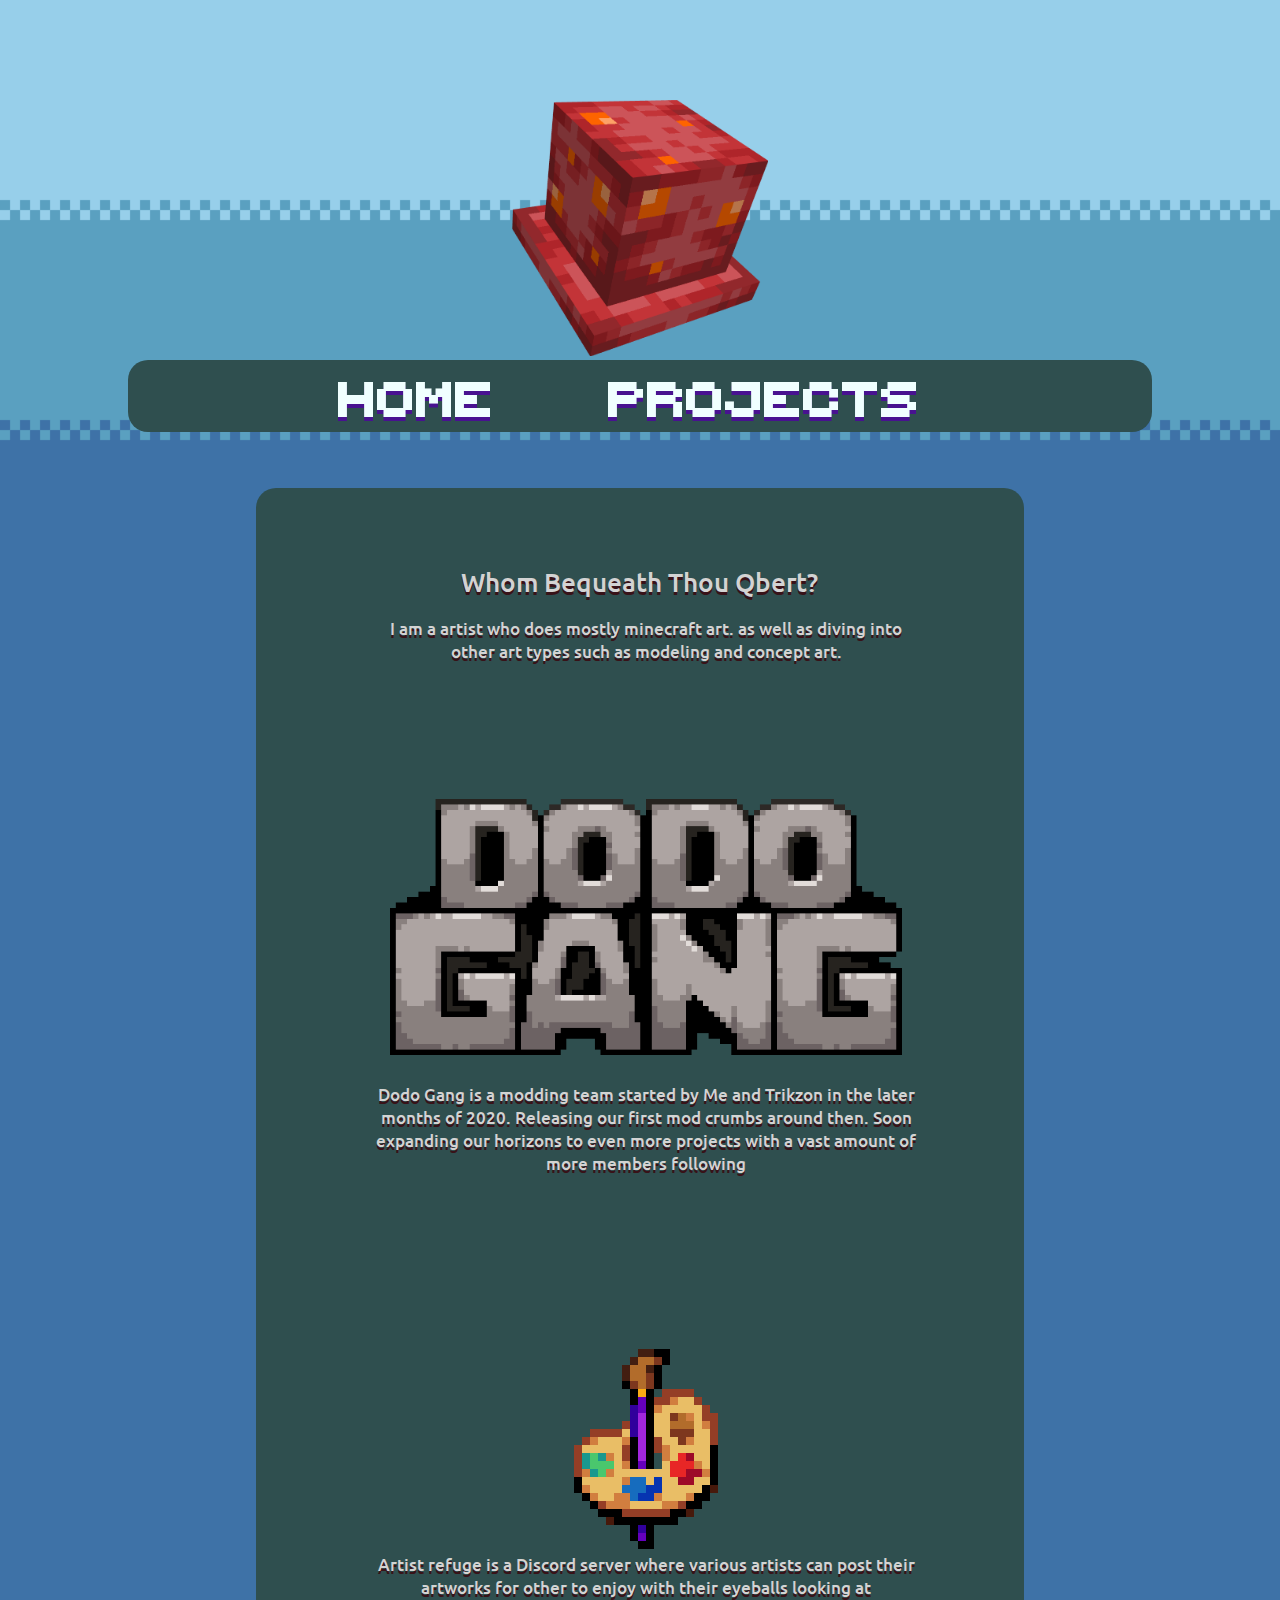
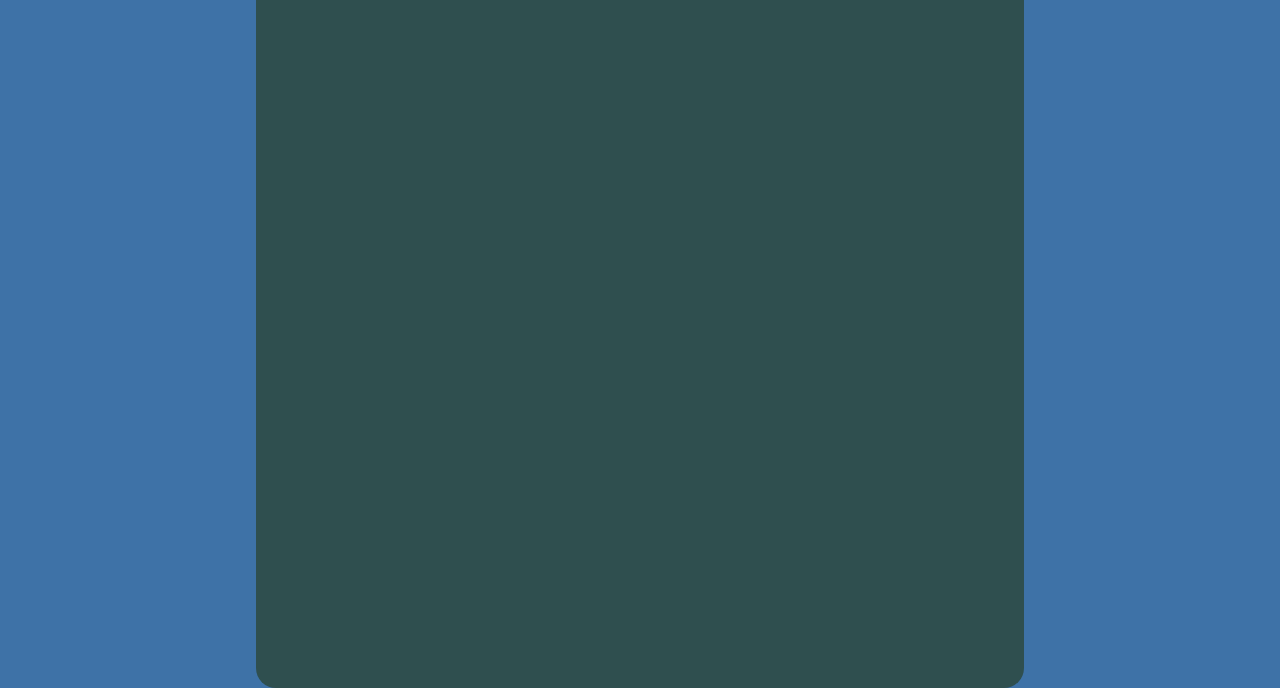
<file: index.html>
<!DOCTYPE html>
<html>
<head>
<title>Dodo Gang</title>
<link rel = "stylesheet" href="styles.css">
    <link rel="icon" href="assets/pagemain/haticon.png">
    <meta property="og:type" content="website">
    <meta property="og:title" content="Qbert's Workshop" />
    <meta property="og:description" content="The Home of the man" />
    <meta property="og:url" content="https://youtu.be/dQw4w9WgXcQ" />
    <meta property="og:image" content="assets/pagemain/3dhaticon.png" />
</head>
<script src="https://ajax.googleapis.com/ajax/libs/jquery/2.1.1/jquery.min.js"></script>
<script> 
    $(function(){
        $(".resource_header").load("header.html"); 
    });
</script>
<body>
<div class="resource_header">
</div>
<div class="sidebar"></div>
<div class="mainbar">
<div>     
<center>
<div class=blog>    
<div class=home-container>
<p3>
Whom Bequeath Thou Qbert?
</p3>
    <br>
   <div class="hometext">
       <p1>
       I am a artist who does mostly minecraft art. as well as diving into other art types such as modeling and concept art.
       </p1>
<br>
<br>
<br>
<p1>
<a href="https://dodogang.net"> 
        <img src="assets/pagemain/dodos.png" class="titlewide" alt="Crimson hat">
</a>           
<br>
<br>
 Dodo Gang is a modding team started by Me and Trikzon in the later months of 2020. Releasing our first mod crumbs around then. Soon expanding our horizons to even more projects with a vast amount of more members following
 </p1>
<br>
<br>
<a href="https://discord.gg/2Q9SGEd"> 
        <img src="assets/pagemain/ArtistsRefugeIcon.gif" class="title" alt="Crimson hat">
</a>
<br>
       <p1>
       Artist refuge is a Discord server where various artists can post their artworks for other to enjoy with their eyeballs looking at
       </p1>
</div>
</div>
</div>    
</center>
</div>
<div class="leftSide">
</div>
</div>
</body>
</html>
</file>
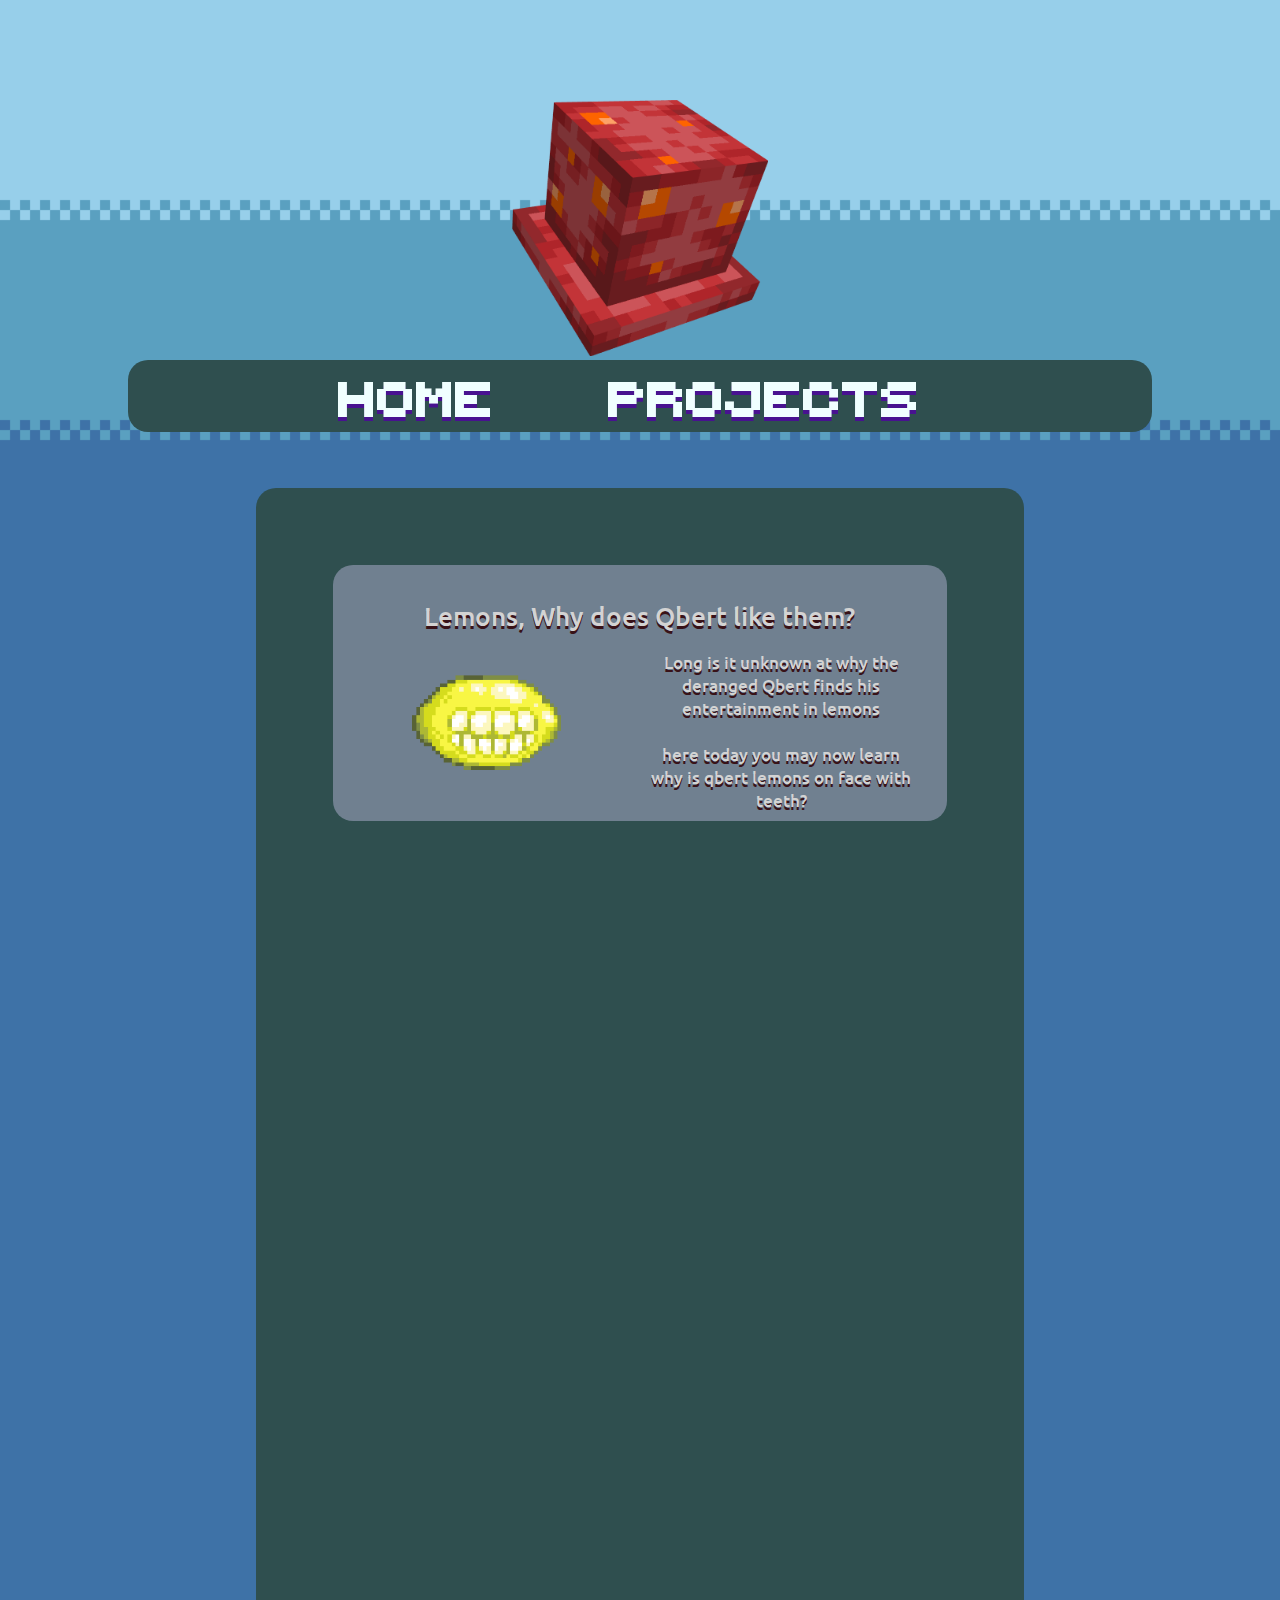
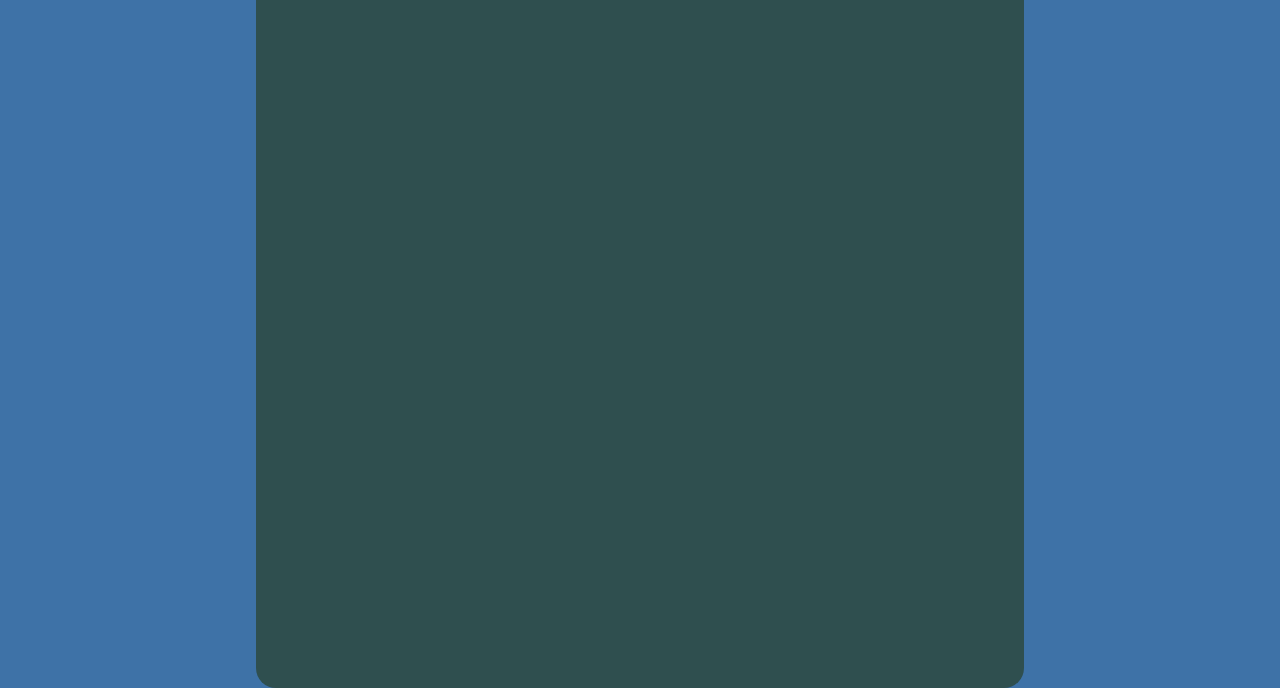
<file: blog.html>
<!DOCTYPE html>
<html>
<head>
<title>Dodo Gang</title>
<link rel = "stylesheet" href="styles.css">
<link rel="icon" href="assets/pagemain/haticon.png">
    <meta property="og:type" content="website">
    <meta property="og:title" content="Qbert's Workshop" />
    <meta property="og:description" content="The Home of the man" />
    <meta property="og:url" content="https://youtu.be/dQw4w9WgXcQ" />
    <meta property="og:image" content="assets/pagemain/3dhaticon.png" />
</head>
<script src="https://ajax.googleapis.com/ajax/libs/jquery/2.1.1/jquery.min.js"></script>
<script> 
    $(function(){
        $(".resource_header").load("header.html"); 
    });
</script>
<body>
<div class="resource_header">
</div>
<div class="sidebar"></div>
<div class="mainbar">
<div>     
<center>
<div class=blog>    
<div class=blog-container>
<p3>
<br>
Lemons, Why does Qbert like them?

</p3>
    <br>
   <div class="home">
                        <img class="home-image" src="assets/blogs/tabs/blog1/lemonhead.png" alt="dodo">
                    </div>
                    <div class="home">
                        <p4>
Long is it unknown at why the deranged Qbert finds his entertainment in lemons
<br><br>
here today you may now learn why is qbert lemons on face with teeth?
                        </p4>
                    </div>
</div>
</div>    
</center>
</div>
<div class="leftSide">
</div>
</div>
</body>
</html>
</file>
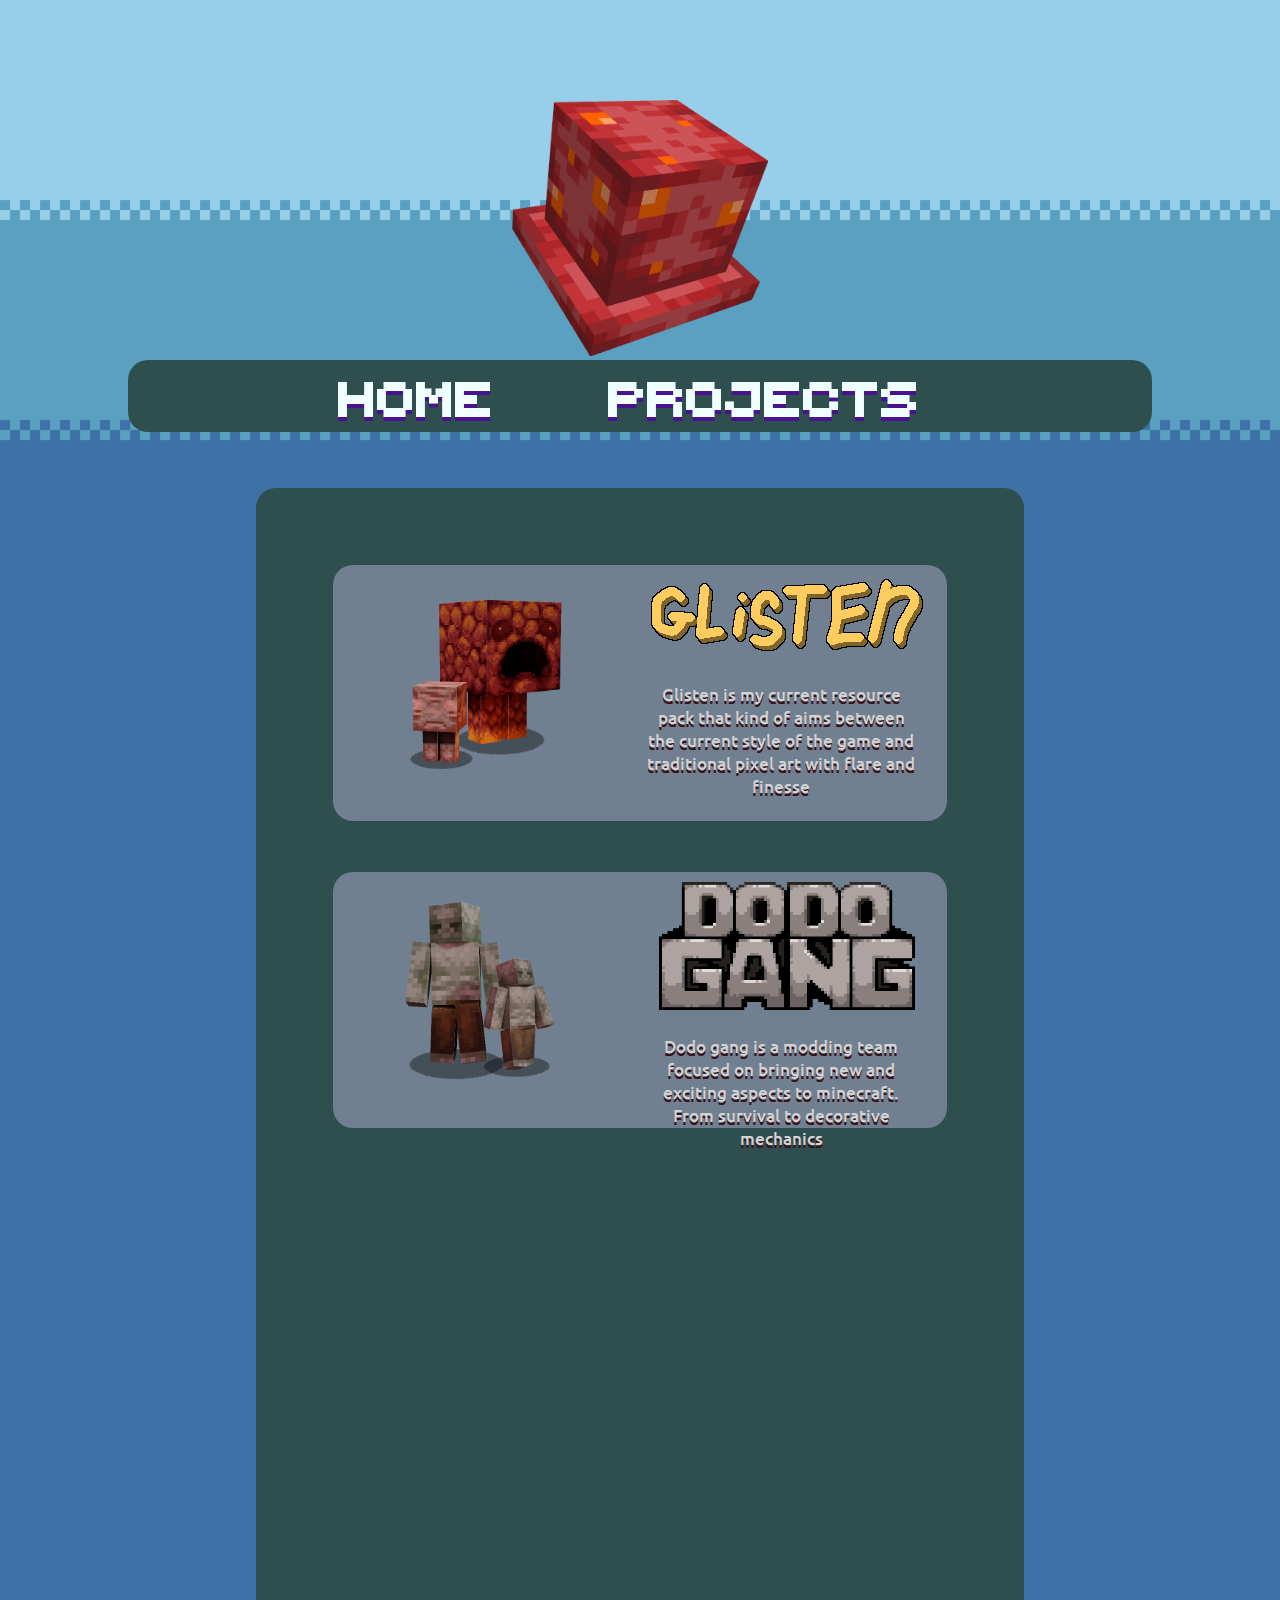
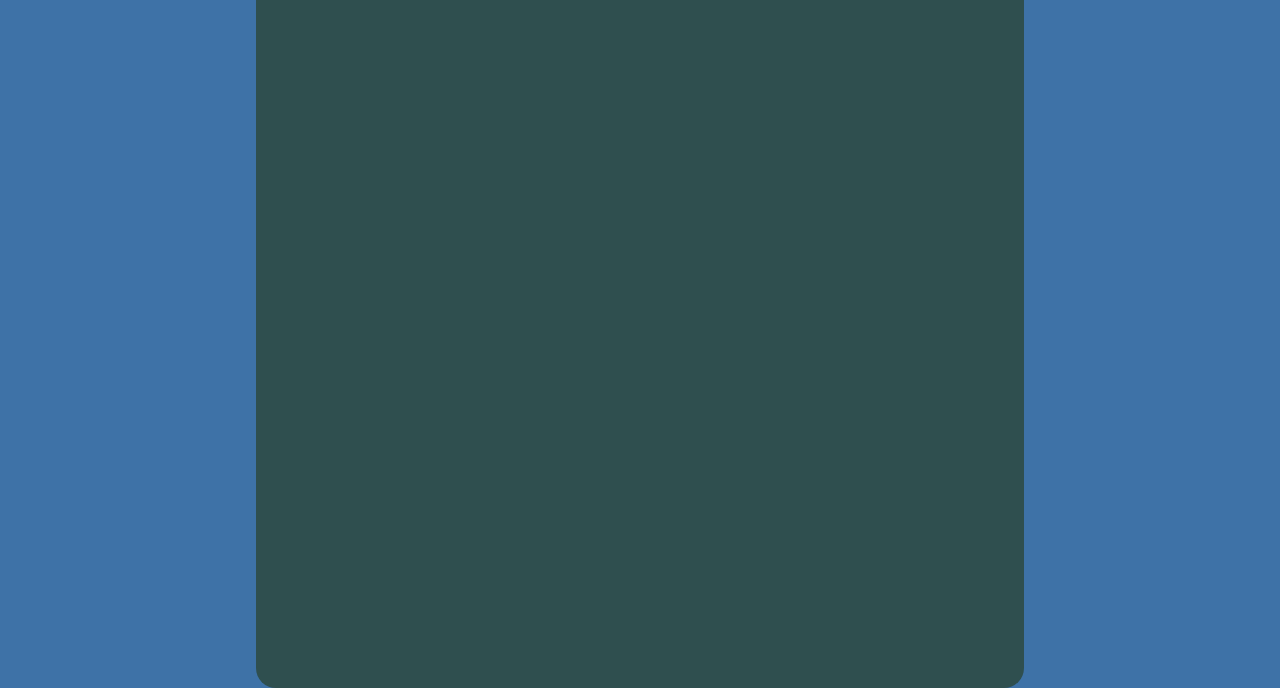
<file: projects.html>
<!DOCTYPE html>
<html>
<head>
<title>Dodo Gang</title>
<link rel = "stylesheet" href="styles.css">
    <link rel="icon" href="assets/pagemain/haticon.png">
    <meta property="og:type" content="website">
    <meta property="og:title" content="Qbert's Workshop" />
    <meta property="og:description" content="The Home of the man" />
    <meta property="og:url" content="https://youtu.be/dQw4w9WgXcQ" />
    <meta property="og:image" content="assets/pagemain/3dhaticon.png" />
</head>
<script src="https://ajax.googleapis.com/ajax/libs/jquery/2.1.1/jquery.min.js"></script>
<script> 
    $(function(){
        $(".resource_header").load("header.html"); 
    });
</script>
<body>
<div class="resource_header">
</div>
<div class="sidebar"></div>
<div class="mainbar">
<div>     
<center>
<div class=blog>    
<div class=project-container>
<p3>
<a href="https://www.curseforge.com/minecraft/texture-packs/glisten"> 
        <img src="assets/projects/glisten/tabs/glistenicon.png" class="titlelong" alt="Crimson hat">
    </a>
</p3>
   <div class="home">
  <a href="https://www.curseforge.com/minecraft/texture-packs/glisten"> 
                        <img class="home-image" src="assets/projects/glisten/tabs/striders.png" alt="dodo">
       </a>
                    </div>
                    <div class="home">
                        <p4>
Glisten is my current resource pack that kind of aims between the current style of the game and traditional pixel art with flare and finesse 
                        </p4>
                    </div>
</div>
    
</div>      
<div class=blog>
</div>
<div class=blog>    
<div class=project-container>
<p3>
<a href="https://www.curseforge.com/minecraft/texture-packs/glisten"> 
        <img src="assets/projects/dodogang/tabs/dodosicon.png" class="project-titlewide" alt="Crimson hat">
    </a>
</p3>
   <div class="home">
  <a href="https://www.curseforge.com/minecraft/texture-packs/glisten"> 
                        <img class="home-image" src="assets/projects/dodogang/tabs/bouncers.png" alt="dodo">
       </a>
                    </div>
                    <div class="home">
                        <p4>
Dodo gang is a modding team focused on bringing new and exciting aspects to minecraft. From survival to decorative mechanics
                        </p4>
                    </div>
</div>
    
</div>    
</center>
</div>
<div class="leftSide">
</div>
</div>
</body>
</html>
</file>
<file: styles.css>
body {
    margin:0;
  background-image: url('assets/pagemain/background.png');
  background-repeat: space ;
  background-attachment: fixed;  
  background-size: cover;
}
.centered {
  position: absolute;
  top: 50%;
  left: 50%;
  transform: translate(-50%, -30%);
}
.sidebar{
    background-size: 100%;
    height:100vh ; width:20% ; float:left;
}
.mainbar{
  background-color: darkslategray;
  background-size: 100%;
  height:200vh ; width:60% ; float:left;
  border-radius: 20px;
}
.mbtext{
    padding-top: 5vw;
}
.title{
    padding-top: 100px ;
    padding-bottom: vw ;
    height: 256px ; width: 256px;
}
.titlewide{
    padding-top: 100px ;
    padding-bottom: vw ;
    height: 256px ; width: 512px;
}
.project-titlewide{
    padding-top: 10px ;
    padding-bottom: vw ;
    height: 128px ; width: 256px;
}
.titlelong{
    padding-bottom: vw ;
    padding-right: vw ;
    padding-top: 1vw;
    height: 80px ; width: 272px;
}
@font-face {
    font-family: MINECRAFTSEVEN;
    src: url(fonts/Ubuntu-Medium.ttf);
}
p1{
    font-family: MINECRAFTSEVEN;
    color: lightgray;
    font-size: 1.3vw; 
    text-shadow: 0px 3px #381218; 
}
p2 {
    font-family: MINECRAFTFIVE-BOLD;
    color: lightgray;
    font-size: 50px; 
}
p3{
    font-family: MINECRAFTSEVEN;
    color: lightgray;
    font-size: 2vw; 
    text-shadow: 0px 3px #381218; 
}
p4{
    font-family: MINECRAFTSEVEN;
    color: lightgray;
    font-size: 1.3vw; 
    text-shadow: 0px 3px #381218; 
}
.sidebar1{
    height:100vh ; width:20% ; float:left;
}
@font-face {
    font-family: MINECRAFTFIVE-BOLD;
    src: url(fonts/MINECRAFTFIVE-BOLD.TTF);
}

.Titlebar{
    background-size: 100%;
    background-repeat: no-repeat;
    float: left ;
    width: 80% ;
    background-color: darkslategray;
    border-radius: 20px;
}
.titleside{
    float: left ;
    width: 10% ;
    height: 10vw
}
.center-image{
      display: block;
  margin-left: auto;
  margin-right: auto;
  width: 50%;
}
.mods-container .mod {
  background: #111;
  border-top-left-radius: 8px;
  border-top-right-radius: 8px;
  width: 300px;
  height: auto;
  padding: 0;
  margin: 10px;
}
.banner{
    text-decoration: none;
    color: azure;
    padding-right:5vw; 
    padding-left:3vw; 
    text-align: center;
}
.tab{
    background-image:url('images/select_bar.png')
    float: left ;
    width: 80% ;
    height: 8vw
}
a{
      text-shadow: 0px 4px #481290;
}
.blog-container{
  background-color: slategray;
  background-size: contain;
  float: left ;
  width: 48vw ;
  height: 20vw;
  background-repeat: no-repeat;
  position: relative;
  border-radius: 20px;
}
.project-container{
  background-color: slategray;
  background-size: contain;
  float: left ;
  width: 48vw ;
  height: 20vw;
  background-repeat: no-repeat;
  position: relative;
  border-radius: 20px;
}
.home-container{
  background-size: contain;
  float: left ;
  width: 48vw ;
  height: 25vw;
  background-repeat: no-repeat;
  position: relative;
}
.blog{
  padding: 6vw ;
  padding-top: 6vw;
  padding-bottom: 6vw; 
}
.home-image{
    width: 70%;
}
.home{
    width: 44%;
    height: 10vw;
    float: left;
    padding: 3% ;
    padding-right: 1% ;
}
.home-container{
  width: 48vw ;
  height: 25vw;
  position: relative;
}
.text-container{
  float: left ;
  width: 50vw ;
  height: 25vw;
  background-repeat: no-repeat;
  position: center

}
.text{
  padding: 4vw ;
  padding-top: 5vw;
}
.leftSide{
    float: left;
    margin-top: 20px;
}
table {
    max-width: 100%;
    background-color: transparent;
}
.large_blocks_OreQuartz {
    background-position: -256px -64px;
}
.hometext{
    width: 90%;
    height: 15vw;

    padding: 3% ;
    padding-right: 1% ;
}
</file>
